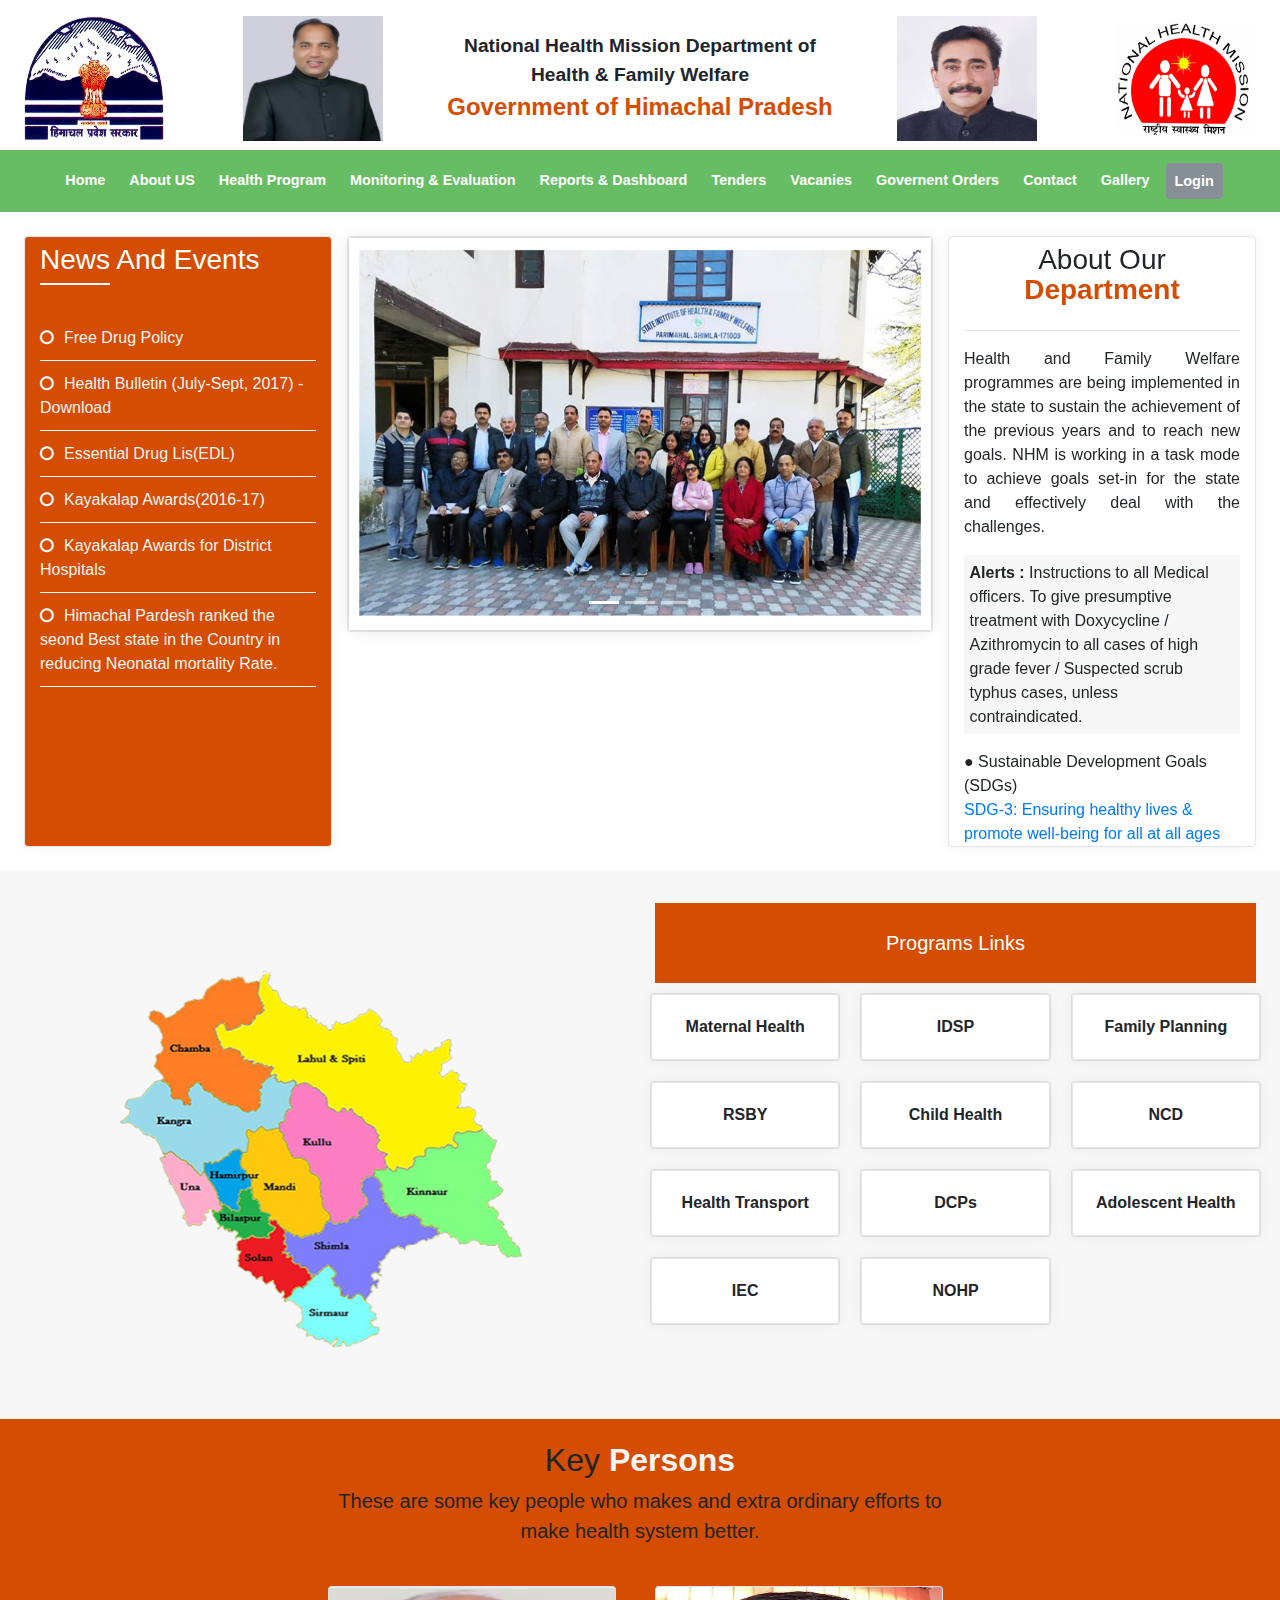
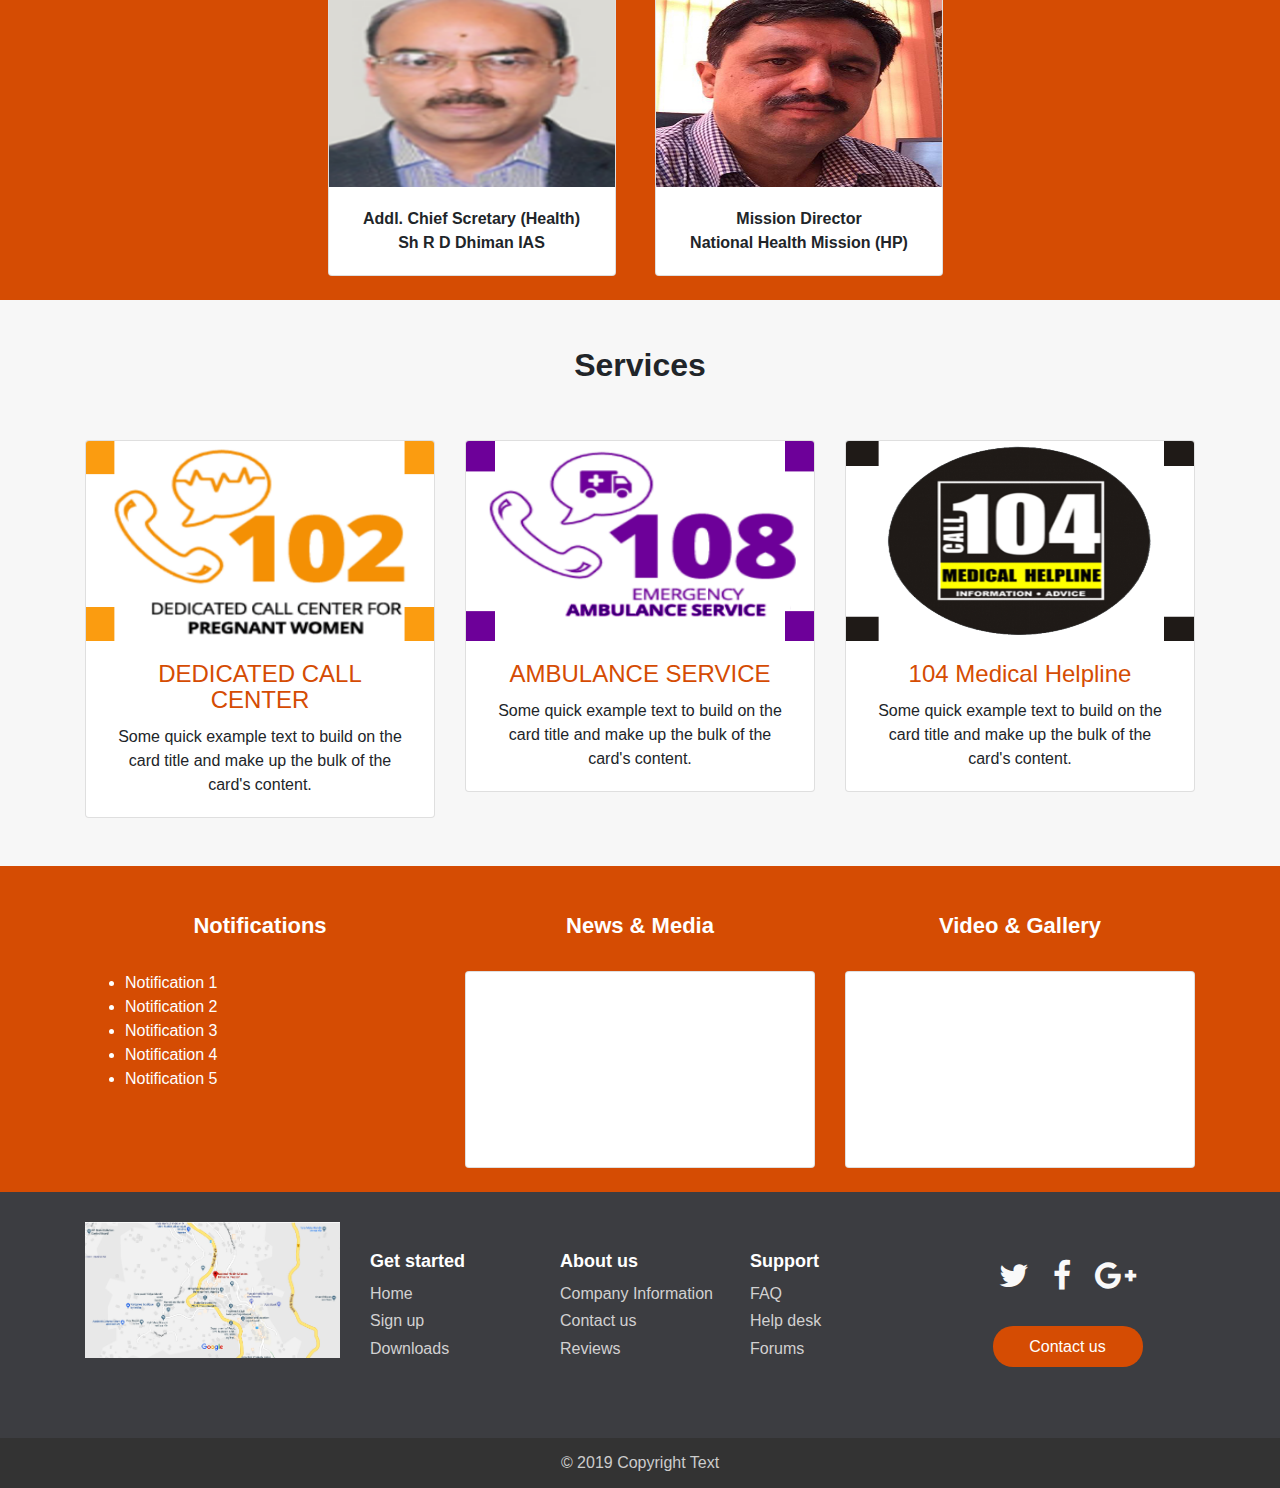
<file: index.html>
<!DOCTYPE html>
<html lang="en">

<head>

  <!-- SITE TITTLE -->
  <meta charset="utf-8">
  <meta http-equiv="X-UA-Compatible" content="IE=edge">
  <meta name="viewport" content="width=device-width, initial-scale=1">
  <title>NHM</title>

  <!-- PLUGINS CSS STYLE -->
  <!-- Bootstrap -->
  <link href="./plugins/bootstrap/css/bootstrap.min.css" rel="stylesheet">
  <!-- Font Awesome -->
  <link href="./plugins/font-awsome/css/font-awesome.min.css" rel="stylesheet">
  <!-- Magnific Popup -->
  <link href="./plugins/magnific-popup/magnific-popup.css" rel="stylesheet">
  <!-- Slick Carousel -->
  <link href="./plugins/slick/slick.css" rel="stylesheet">
  <link href="./plugins/slick/slick-theme.css" rel="stylesheet">
  <!-- CUSTOM CSS -->
  <link href="./css/style.css" rel="stylesheet">

  <!-- FAVICON -->
  <!-- <link href="images/favicon.png" rel="shortcut icon"> -->

</head>

<body>

  <!-- Section 1 Header -->
  <header>
    <div class="container-fluid section1" style="background-color: white">
      <div class="row justify-content-center text-center">
        <div class="col-md-2 py-3 px-0">
          <img src="./images/picsnhmhp/pic0.png" />
        </div>
        <div class="col-md-2 py-3 px-0">
          <img src="./images/Picture2.png" />
        </div>
        <div class="col-md-4 lead align-self-center text-center" style="font-size:1.2rem; font-weight: 700">
          National Health Mission
          Department of Health & Family Welfare
          <br /><span style="color:#d54c03; font-size: 1.5rem">Government of Himachal Pradesh</span>
        </div>
        <div class="col-md-2 py-3 px-0">
          <img src="./images/Picture3.png" />
        </div>
        <div class="col-md-2 py-3 px-0">
          <img src="./images/picsnhmhp/pic2.png" />
        </div>
      </div>
  </header>


  <!-- Navbar  -->
  <div class="container-fluid navBar no-gutters" style="background-color:#67bd63">

    <nav class="navbar navbar-expand-sm navbar-dark  justify-content-md-center lead">
      <!-- Links -->
      <ul class="navbar-nav">
        <li class="nav-item">
          <a class="nav-link" href="#"><b>Home</b></a>
        </li>
        <li class="nav-item">
          <a class="nav-link" href="./pages/aboutus.html"><b>About US</b></a>
        </li>
        <li class="nav-item">
          <a class="nav-link" href="./pages/healthprogram.html"><b>Health Program</b></a>
        </li>
        <li class="nav-item">
          <a class="nav-link" href="./pages/monitoring_evaluation.html"><b>Monitoring & Evaluation</b></a>
        </li>
        <li class="nav-item">
          <a class="nav-link" href="./pages/reports.html"><b>Reports & Dashboard</b></a>
        </li>
        <li class="nav-item">
          <a class="nav-link" href="#"><b>Tenders</b></a>
        </li>
        <li class="nav-item">
          <a class="nav-link" href="#"><b>Vacanies</b></a>
        </li>
        <li class="nav-item">
          <a class="nav-link" href="#"><b>Governent Orders</b></a>
        </li>
        <li class="nav-item">
          <a class="nav-link" href="#"><b>Contact</b></a>
        </li>
        <li class="nav-item">
          <a class="nav-link" href="./pages/gallery.html"><b>Gallery</b></a>
        </li>
        <li class="nav-item align-self-center">
          <a class="nav-link btn btn-secondary btn-login" href="#"><b>Login</b></a>
        </li>
      </ul>
    </nav>

  </div>

  <div class="container-fluid no-gutters">
    <!-- <div class="container"> -->

    <!-- </div> -->
  </div>




  <!-- section 2  -->
  <div class="container-fluid section2">
    <div class="row my-4 mx-4">
      <div class="col-md-3 box-div lead news-head" style="background:#d54c03; font-weight: 500;color:white;">
        <h3 class="py-2"><span>News</span> and Events</h3>
        <ul class="font-weight-light py-4 news-list">
          <li><a href="#" class="news-links lead">Free Drug Policy</a></li>
          <li><a href="#" class="news-links lead">Health Bulletin (July-Sept, 2017) - Download</a></li>
          <li><a href="#" class="news-links lead">Essential Drug Lis(EDL)</a></li>
          <li><a href="#" class="news-links lead">Kayakalap Awards(2016-17)</a></li>
          <li><a href="#" class="news-links lead">Kayakalap Awards for District Hospitals</a></li>
          <li><a href="#" class="news-links lead">Himachal Pardesh ranked the seond Best state in the Country in
              reducing Neonatal mortality Rate.</a></li>
        </ul>
      </div>
      <div class="col-md-6">
        <div class="text-center box-div">
          <!-- Card Dark -->
          <div class="card ">
            <div id="carouselExampleIndicators" class="carousel slide" data-ride="carousel">
              <ol class="carousel-indicators">
                <li data-target="#carouselExampleIndicators" data-slide-to="0" class="active"></li>
                <li data-target="#carouselExampleIndicators" data-slide-to="1"></li>
                <li data-target="#carouselExampleIndicators" data-slide-to="2"></li>

              </ol>
              <div class="carousel-inner">
                <div class="carousel-item active">
                  <img class="d-block w-100" src="./images/picsnhmhp/pic11.jpg" alt="First slide">
                </div>

                <div class="carousel-item">
                  <img class="d-block w-100" src="./images/picsnhmhp/pic7.jpg" alt="Third slide">
                </div>
                <div class="carousel-item">
                  <img class="d-block w-100" src="./images/picsnhmhp/pic10.jpg" alt="Third slide">
                </div>
              </div>
              <a class="carousel-control-prev" href="#carouselExampleIndicators" role="button" data-slide="prev">
                <span class="carousel-control-prev-icon" aria-hidden="true"></span>
                <span class="sr-only">Previous</span>
              </a>
              <a class="carousel-control-next" href="#carouselExampleIndicators" role="button" data-slide="next">
                <span class="carousel-control-next-icon" aria-hidden="true"></span>
                <span class="sr-only">Next</span>
              </a>
            </div>


          </div>
          <!-- Card Dark -->
        </div>
      </div>

      <div class="col-md-3 box-div">
        <h3 class="text-center py-2">About Our <b style="color:#d54c03">Department</b></h3>
        <hr class="hr-light">
        <p class="card-text white-text text-justify justify-content-center lead">Health and Family Welfare programmes
          are being implemented in the state to sustain the achievement of the previous years and to reach new goals.
          NHM is working in a task mode to achieve goals set-in for the state and effectively deal with the challenges.</br>
        </p>
        <p style="background-color:#f7f7f7;" class="blinking lead">
          <span class="font-weight-bold lead" style="color:black lead">Alerts :</span> Instructions to all Medical
          officers. To give presumptive treatment with
          Doxycycline / Azithromycin to all cases of high grade fever / Suspected scrub typhus cases, unless
          contraindicated.</p>
        <span class="lead"> &#9679; Sustainable Development Goals (SDGs)</span>
        <br />
        <a href="#" class="lead">SDG-3: Ensuring healthy lives & promote well-being for all at all ages</a>
      </div>

    </div>
  </div>


  <div class="container-fluid section3" style="background:#f7f7f7">
    <div class="row px-4 py-4">
      <div class="col-md-6"><img src="images/HPMap.png" width="100%" height="500px" /> </div>
      <div class="col-md-6 py-2">
        <div style="background:#d54c03; font-weight: 500;color:white;padding:25px" class="text-center lead">
          Programs Links
        </div>

        <div class="row text-center font-weight-bold">
          <div class="col-md-4" style="padding:10px">
            <div class="card">
              <div class="card-body box-div">
                Maternal Health
              </div>
            </div>
          </div>
          <div class="col-md-4" style="padding:10px">
            <div class="card">
              <div class="card-body box-div">
                IDSP
              </div>
            </div>
          </div>
          <div class="col-md-4" style="padding:10px">
            <div class="card">
              <div class="card-body box-div">
                Family Planning
              </div>
            </div>
          </div>
          <div class="col-md-4" style="padding:10px">
            <div class="card">
              <div class="card-body box-div">
                RSBY
              </div>
            </div>
          </div>
          <div class="col-md-4" style="padding:10px">
            <div class="card">
              <div class="card-body box-div">
                Child Health
              </div>
            </div>
          </div>
          <div class="col-md-4" style="padding:10px">
            <div class="card">
              <div class="card-body box-div">
                NCD
              </div>
            </div>
          </div>
          <div class="col-md-4" style="padding:10px">
            <div class="card">
              <div class="card-body box-div">
                Health Transport
              </div>
            </div>
          </div>
          <div class="col-md-4" style="padding:10px">
            <div class="card">
              <div class="card-body box-div">
                DCPs
              </div>
            </div>
          </div>
          <div class="col-md-4" style="padding:10px">
            <div class="card">
              <div class="card-body box-div">
                Adolescent Health
              </div>
            </div>
          </div>
          <div class="col-md-4" style="padding:10px">
            <div class="card">
              <div class="card-body box-div">
                IEC
              </div>
            </div>
          </div>
          <div class="col-md-4" style="padding:10px">
            <div class="card">
              <div class="card-body box-div">
                NOHP
              </div>
            </div>
          </div>
        </div>

      </div>
    </div>
  </div>



  <!-- Section 4 -->
  <div class="container-fluid section4" style="background:#d54c03">
    <div class="row justify-content-center pt-4">
      <div class="col-md-6 text-center">
        <h2>Key <b style="color:whitesmoke">Persons</b></h2>
        <p class="lead">These are some key people who makes and extra ordinary efforts to make health system better.
        </p>
      </div>
    </div>
    <div class="row justify-content-center py-4">
      <div class="col-md-3">
        <div class="card" style="width: 18rem;">
          <img class="card-img-top" src="./images/Picture9.png" height="200px" alt="Card image cap">
          <div class="card-body" height="100px">
            <p class="card-text text-center font-weight-bold">Addl. Chief Scretary (Health) <br /> Sh R D Dhiman
              IAS</p>
          </div>
        </div>
      </div>
      <div class="col-md-3">
        <div class="card" style="width: 18rem;">
          <img class="card-img-top" src="./images/picsnhmhp/MD NHM.jpg" height="200px" alt="Card image cap">
          <div class="card-body" height="100px">
            <p class="card-text text-center font-weight-bold">Mission Director <br /> National Health Mission (HP) </p>
          </div>
        </div>
      </div>
    </div>
  </div>


  <!-- Section 6 -->
  <div class="container-fluid" style="background:#f7f7f7">
    <div class="container section6">
      <h3 class="text-center lead news-head py-5" style="font-size:2rem">Services</h3>
      <div class="row justify-content-md-center pb-5">
        <div class="col-md-4">
          <!-- Card -->
          <div class="card">
            <!-- Card image -->
            <div class="view overlay">
              <img class="card-img-top" src="./images/Picture7.png" width="100%" height="200px" alt="Card image cap">
              <a href="#!">
                <div class="mask rgba-white-slight"></div>
              </a>
            </div>
            <!-- Card content -->
            <div class="card-body text-center">
              <!-- Title -->
              <h4 class="card-title">DEDICATED CALL CENTER</h4>
              <!-- Text -->
              <p class="card-text">Some quick example text to build on the card title and make up the bulk of the
                card's
                content.</p>
            </div>

          </div>
          <!-- Card -->
        </div>

        <div class="col-md-4 ">
          <!-- Card -->
          <div class="card">
            <!-- Card image -->
            <div class="view overlay">
              <img class="card-img-top" src="./images/Picture6.png" width="100%" height="200px" alt="Card image cap">
              <a href="#!">
                <div class="mask rgba-white-slight"></div>
              </a>
            </div>
            <!-- Card content -->
            <div class="card-body text-center">
              <!-- Title -->
              <h4 class="card-title">AMBULANCE SERVICE</h4>
              <!-- Text -->
              <p class="card-text">Some quick example text to build on the card title and make up the bulk of the
                card's
                content.</p>
            </div>
          </div>
          <!-- Card -->
        </div>
        <div class="col-md-4">
          <!-- Card -->
          <div class="card">
            <!-- Card image -->
            <div class="view overlay">
              <img class="card-img-top" src="./images/Picture8.png" width="100%" height="200px" alt="Card image cap">
              <a href="#!">
                <div class="mask rgba-white-slight"></div>
              </a>
            </div>
            <!-- Card content -->
            <div class="card-body text-center">
              <!-- Title -->
              <h4 class="card-title">104 Medical Helpline</h4>
              <!-- Text -->
              <p class="card-text">Some quick example text to build on the card title and make up the bulk of the
                card's
                content.</p>
            </div>

          </div>
          <!-- Card -->
        </div>
      </div>
    </div>
  </div>




  <!-- Section 7 -->
  <div class="container-fluid section7 py-4 no-gutters" style="background:#d54c03; color:white">
    <div class="container">
      <div class="row text-center">
        <div class="col-md-4 text-border">
          <h1 class="lead py-4 news-head">Notifications</h1>
          <ul class="text-left">
            <li>Notification 1</li>
            <li>Notification 2</li>
            <li>Notification 3</li>
            <li>Notification 4</li>
            <li>Notification 5</li>
          </ul>

        </div>
        <div class="col-md-4 text-border">
          <h1 class="lead py-4 news-head">News & Media</h1>
          <div class="card">
            <div class="card-image">
              <div class="embed-responsive embed-responsive-16by9">
                <iframe width="560" height="315" src="https://www.youtube.com/embed/SC1XE85BC9o" frameborder="0"
                  allowfullscreen></iframe>
              </div>
            </div>
          </div>
        </div>
        <div class="col-md-4 text-border">
          <h1 class="lead py-4 news-head">Video & Gallery</h1>
          <div class="card">
            <div class="card-image">
              <div class="embed-responsive embed-responsive-16by9">
                <iframe width="560" height="315" src="https://www.youtube.com/embed/SC1XE85BC9o" frameborder="0"
                  allowfullscreen></iframe>
              </div>
            </div>
          </div>
        </div>
      </div>
    </div>
  </div>


  <!-- Footer -->

  <footer id="myFooter">
    <div class="container">
      <div class="row">
        <div class="col-sm-3">
          <img src="./images/Location.png" />
        </div>
        <div class="col-sm-2">
          <h5>Get started</h5>
          <ul>
            <li><a href="#">Home</a></li>
            <li><a href="#">Sign up</a></li>
            <li><a href="#">Downloads</a></li>
          </ul>
        </div>
        <div class="col-sm-2">
          <h5>About us</h5>
          <ul>
            <li><a href="#">Company Information</a></li>
            <li><a href="#">Contact us</a></li>
            <li><a href="#">Reviews</a></li>
          </ul>
        </div>
        <div class="col-sm-2">
          <h5>Support</h5>
          <ul>
            <li><a href="#">FAQ</a></li>
            <li><a href="#">Help desk</a></li>
            <li><a href="#">Forums</a></li>
          </ul>
        </div>
        <div class="col-sm-3">
          <div class="social-networks">
            <a href="#" class="twitter"><i class="fa fa-twitter"></i></a>
            <a href="#" class="facebook"><i class="fa fa-facebook"></i></a>
            <a href="#" class="google"><i class="fa fa-google-plus"></i></a>
          </div>
          <button type="button" class="btn btn-default">Contact us</button>
        </div>
      </div>
    </div>
    <div class="footer-copyright">
      <p>© 2019 Copyright Text </p>
    </div>
  </footer>


  <!-- JAVASCRIPTS -->
  <!-- jQuey -->
  <script src="./plugins/jquery/jquery.js"></script>
  <!-- Popper js -->
  <script src="./plugins/popper/popper.min.js"></script>
  <!-- Bootstrap 4 -->
  <script src="./plugins/bootstrap/js/bootstrap.min.js"></script>
  <!-- Smooth Scroll -->
  <script src="./plugins/smoothscroll/SmoothScroll.min.js"></script>
  <!-- Isotope -->
  <script src="./plugins/isotope/mixitup.min.js"></script>
  <!-- Magnific Popup -->
  <script src="./plugins/magnific-popup/jquery.magnific-popup.min.js"></script>
  <!-- Slick Carousel -->
  <script src="./plugins/slick/slick.min.js"></script>
  <!-- SyoTimer -->
  <script src="./plugins/syotimer/jquery.syotimer.min.js"></script>
  <!-- Carousel -->
  <script src="./js/custom.js"></script>


</body>

</html>
</file>
<file: css/style.css>
/* Genral CSS */
.container-fluid {
  padding: 0%;
}


img {
  width: 100%;
}


/* Section 1 CSS */
.section1 {
  height: 150px;
}

.section1 img {
  width: 140px;
  height: 125px;
}

.nav-item {
  margin: 0;
  padding: 4px;
  text-align: center;
}


.section1 .lead {
  font-size: 0.9rem;
  font-weight: 600;
}

.blinking {
  padding: 2%;
  animation: blinkingText 5s infinite;
}

@keyframes blinkingText {
  0% {
    color: #d54c03;
  }

  30% {
    color: #050505;
  }

  50% {
    color: #d54c03;
  }

  80% {
    color: #050505;
  }

  100% {
    color: #d54c03;
  }
}

/* NavBar Section */

.navbar a {
  font-size: 12px;
  font-weight: 400;
}

.navbar-dark .navbar-nav .nav-link {
  font-size: 0.9rem;
  color: white;
}

.navbar-dark .navbar-nav .nav-link:hover {
  transition: all ease 1s;
  box-shadow: 0px 0px 5px 0px rgba(27, 139, 37, 0.3);
  background: black;
  color: white;
  border-radius: 8px;
}



.navbar-dark .navbar-nav .btn:hover {
  background: green;
  color: white;
}

/* Section2  */
.section2 .lead {
  font-size: 1rem;
  /* font-weight: 500; */
}

.media:nth-of-type(odd) {
  background: #d54c03;
  color: white;
  width: 100%;
}

.media:nth-of-type(even) {
  background: lightgray;
  width: 100%;
}

.links a:nth-of-type(even) {
  color: white;
}

.section2 .list-group-item {
  padding: 13px;
}

.section2 .list-group-item:nth-of-type(even) {
  background: #424242;
  color: white;
}

.program-link {
  text-decoration: none;
  color: black;
  font-weight: 600;
}

.program-link:hover {
  cursor: pointer;
  text-decoration: none;
  color: black;
  font-weight: 700;
  transition: all ease 1s;
}

.program-link1 {
  text-decoration: none;
  color: white;
  font-weight: 600;
}

.program-link1:hover {
  cursor: pointer;
  text-decoration: none;
  color: white;
  font-weight: 700;
  transition: all ease 1s;
}

/* Section 3 */
.section3 .header {
  font-size: 2rem;
  font-weight: 500;
  border-bottom: 1px solid #343a40;
}

.section3 p {
  font-size: 1.2rem;
}

.section3 .card:hover {
  border: 2px solid #d54c03;
  transition-delay: all ease 1s;
  box-shadow: 0px 0px 5px 0px rgba(0, 0, 0, 0.3);
  font-weight: 500;
}


/* section4 */

li>a.news-links {
  color: whitesmoke;
  font-size: 16px;
}

ul.news-list li {
  border-bottom: 1px solid white;
  padding: 10px 0;
  list-style-type: none;
}

ul.news-list>li>a:before {
  content: '\f10c';
  padding-right: 10px;
  font-family: 'FontAwesome'
}

ul.news-list>li>a:hover {
  color: black;
  text-decoration: none;
}

ul.news-list {
  padding: 0;
}

.news-head {
  font-weight: 600;
  font-size: 22px;
}

.news-head h3 {
  text-transform: capitalize;
}

.news-head span {
  border-bottom: 2px solid white;
  padding-bottom: 8px;
}

/* Footer Css */

#myFooter {
  background-color: #3c3d41;
  color: white;
  padding-top: 30px;
}

#myFooter .footer-copyright {
  background-color: #333333;
  padding-top: 3px;
  padding-bottom: 3px;
  text-align: center;
}

#myFooter .row {
  margin-bottom: 60px;
}

#myFooter .navbar-brand {
  margin-top: 45px;
  height: 65px;
}

#myFooter .footer-copyright p {
  margin: 10px;
  color: #ccc;
}

#myFooter ul {
  list-style-type: none;
  padding-left: 0;
  line-height: 1.7;
}

#myFooter h5 {
  font-size: 18px;
  color: white;
  font-weight: bold;
  margin-top: 30px;
}

#myFooter h2 a {
  font-size: 50px;
  text-align: center;
  color: #fff;
}

#myFooter a {
  color: #d2d1d1;
  text-decoration: none;
}

#myFooter a:hover,
#myFooter a:focus {
  text-decoration: none;
  color: white;
}

#myFooter .social-networks {
  text-align: center;
  padding-top: 30px;
  padding-bottom: 16px;
}

#myFooter .social-networks a {
  font-size: 32px;
  color: #f9f9f9;
  padding: 10px;
  transition: 0.2s;
}

#myFooter .social-networks a:hover {
  text-decoration: none;
}

#myFooter .facebook:hover {
  color: #0077e2;
}

#myFooter .google:hover {
  color: #ef1a1a;
}

#myFooter .twitter:hover {
  color: #00aced;
}

#myFooter .btn {
  color: white;
  background-color: #d54c03;
  border-radius: 20px;
  border: none;
  width: 150px;
  display: block;
  margin: 0 auto;
  margin-top: 10px;
  line-height: 25px;
}

@media screen and (max-width: 767px) {
  #myFooter {
    text-align: center;
  }
}


/* CSS used for positioning the footers at the bottom of the page. */
/* You can remove this. */

html {
  height: 100%;
}

body {
  display: flex;
  display: -webkit-flex;
  flex-direction: column;
  -webkit-flex-direction: column;
  height: 100%;
}

.content {
  flex: 1 0 auto;
  -webkit-flex: 1 0 auto;
  min-height: 200px;
}

#myFooter {
  flex: 0 0 auto;
  -webkit-flex: 0 0 auto;
}

.box-div {
  box-shadow: 0px 0px 15px 0px rgba(0, 0, 0, 0.05);
  border-radius: 0.25rem;
  border: 1px solid #e5e5e5;
  background: white;
}

#carouselExampleIndicators {
  border-radius: 3px;
  box-shadow: 0px 0px 15px 0px rgba(0, 0, 0, 0.05);
}

h4.card-title {
  color: #d54c03;
}

.program-links {
  border: none;
  text-decoration: none;
  color: white;
  background: #d54c03;
  box-shadow: 0 5px 5px -3px rgba(0, 0, 0, .2), 0 8px 10px 1px rgba(0, 0, 0, .14), 0 3px 14px 2px rgba(0, 0, 0, .12)
}

.program-links:hover {
  text-decoration: none;
  color: black;
  background: #f7f7f7;
  box-shadow: 0 5px 5px -3px rgba(0, 0, 0, .2), 0 8px 10px 1px rgba(0, 0, 0, .14), 0 3px 14px 2px rgba(0, 0, 0, .12)
}
</file>
